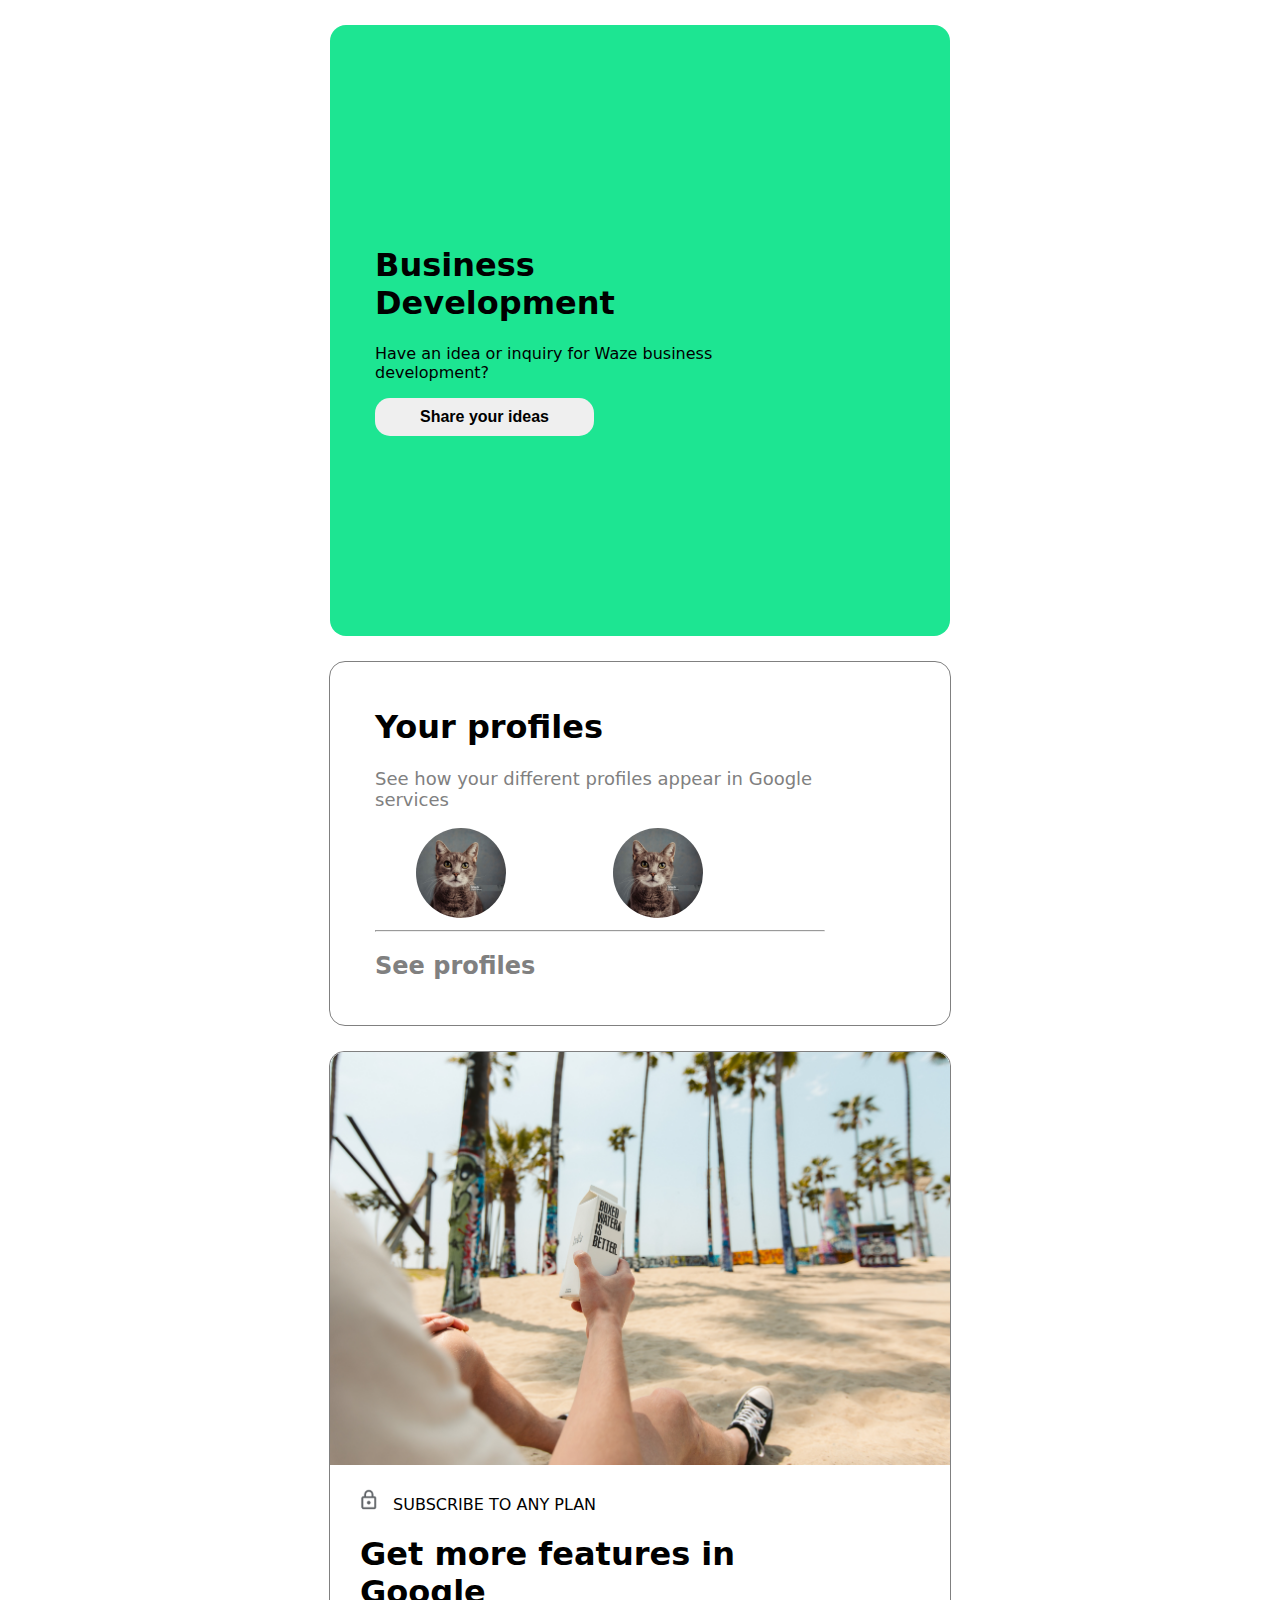
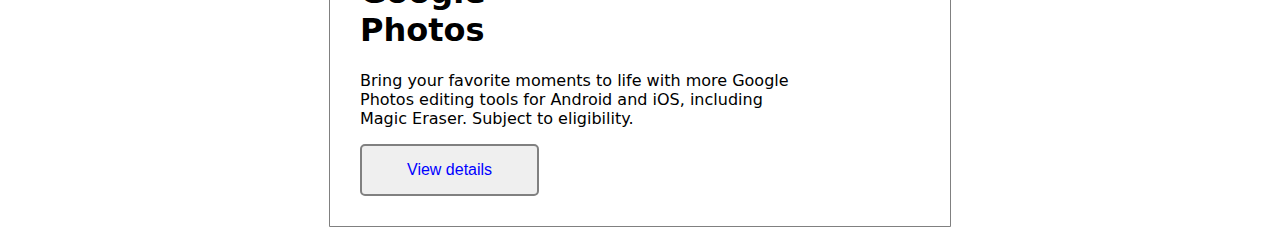
<file: one/index.html>
<!DOCTYPE html>
<html lang="en">
<head>
    <meta charset="UTF-8">
    <meta name="viewport" content="width=device-width, initial-scale=1.0">
    <title>Document</title>
    <link rel="stylesheet" href="/one/style.css">
</head>
<body>
    <div class="greenBg div">
        <h1>Business  <br> Development </h1>
        <h1></h1>

        <p>Have an idea or inquiry for Waze business development?</p>
        <button class="btnIdeas" type="button">Share your ideas</button>
    </div>

    <div class="div profiles">
        <h1>Your profiles</h1>
        <p class="profileP">See how your different profiles appear in Google services</p>
        &nbsp;&nbsp;&nbsp;&nbsp;&nbsp;&nbsp;&nbsp;
        <img class="img" src="./istockphoto1.jpg" alt="cat">
        &nbsp;&nbsp;&nbsp;&nbsp;&nbsp;&nbsp;&nbsp;&nbsp;&nbsp;&nbsp;&nbsp;&nbsp;&nbsp;&nbsp;&nbsp;&nbsp;&nbsp;&nbsp;&nbsp;
        <img class="img" src="./istockphoto1.jpg" alt="cat">

        <hr>
        <h2>
        <label class="label">See profiles</label></h2>
    </div>

    <div class="div3">
        <img class="img2" src="/one/unsplash.jpg">
        <div class="subDiv">
            <p> <img class="imgLock" src="/one/lock.png"> &nbsp; 
                <label class="label1"> SUBSCRIBE TO ANY PLAN </label></p>
            <h1>
                Get more features in Google <br> Photos
                
            </h1>
            <p>
                Bring your favorite moments to life with more Google Photos editing tools for Android and iOS, including Magic Eraser.
                Subject to eligibility.
            </p>
            <button class="btnDetails">View details</button>
        </div>
    </div>
</body>
</html>
</file>
<file: one/style.css>
body{
    font-family: system-ui, -apple-system, BlinkMacSystemFont, 'Segoe UI', Roboto, Oxygen, Ubuntu, Cantarell, 'Open Sans', 'Helvetica Neue', sans-serif;
}
.greenBg{
    background-color: #1DE592;
    text-align: left;
}

.div{
    width: 450px;
    margin: 25px auto;
    padding: 200px 125px 200px 45px;
    border-radius: 16px;
    font-weight: 400;
}


.btnIdeas{
    border: none;
    padding: 10px 45px;
    border-radius: 15px;
    font-size: 16px;
    font-weight: bold;
}

.profiles{
    border : 1px solid gray;
    padding-top: 25px;
    padding-bottom: 25px;
}

.profileP{
    color: gray;
    font-size: 18px;
}

.img{
    width: 20%;
    border-radius: 350px;
}

.label{
    color: #98BCF4;
}

.img2{
    width: 100%;
    border-top-left-radius: 15px;
    border-top-right-radius: 15px;
}

.label{
    color: gray;
}

.div3{
    width: 620px;
    margin: auto;
    border-top-left-radius: 15px;
    border-top-right-radius: 15px;
    border: 1px solid gray;
}

.imgLock{
    height: 25px;
}

.subDiv{
    width: 450px;
    padding-left: 30px;
    padding-right: 10px;
    padding-bottom: 30px;
}

.label2{
    color: #606468;
}

.btnDetails{
    padding: 15px 45px;
    border-color: gray;
    border-style: solid;
    border-radius: 5px;
    font-size: 16px;
    color: blue;
}
</file>
